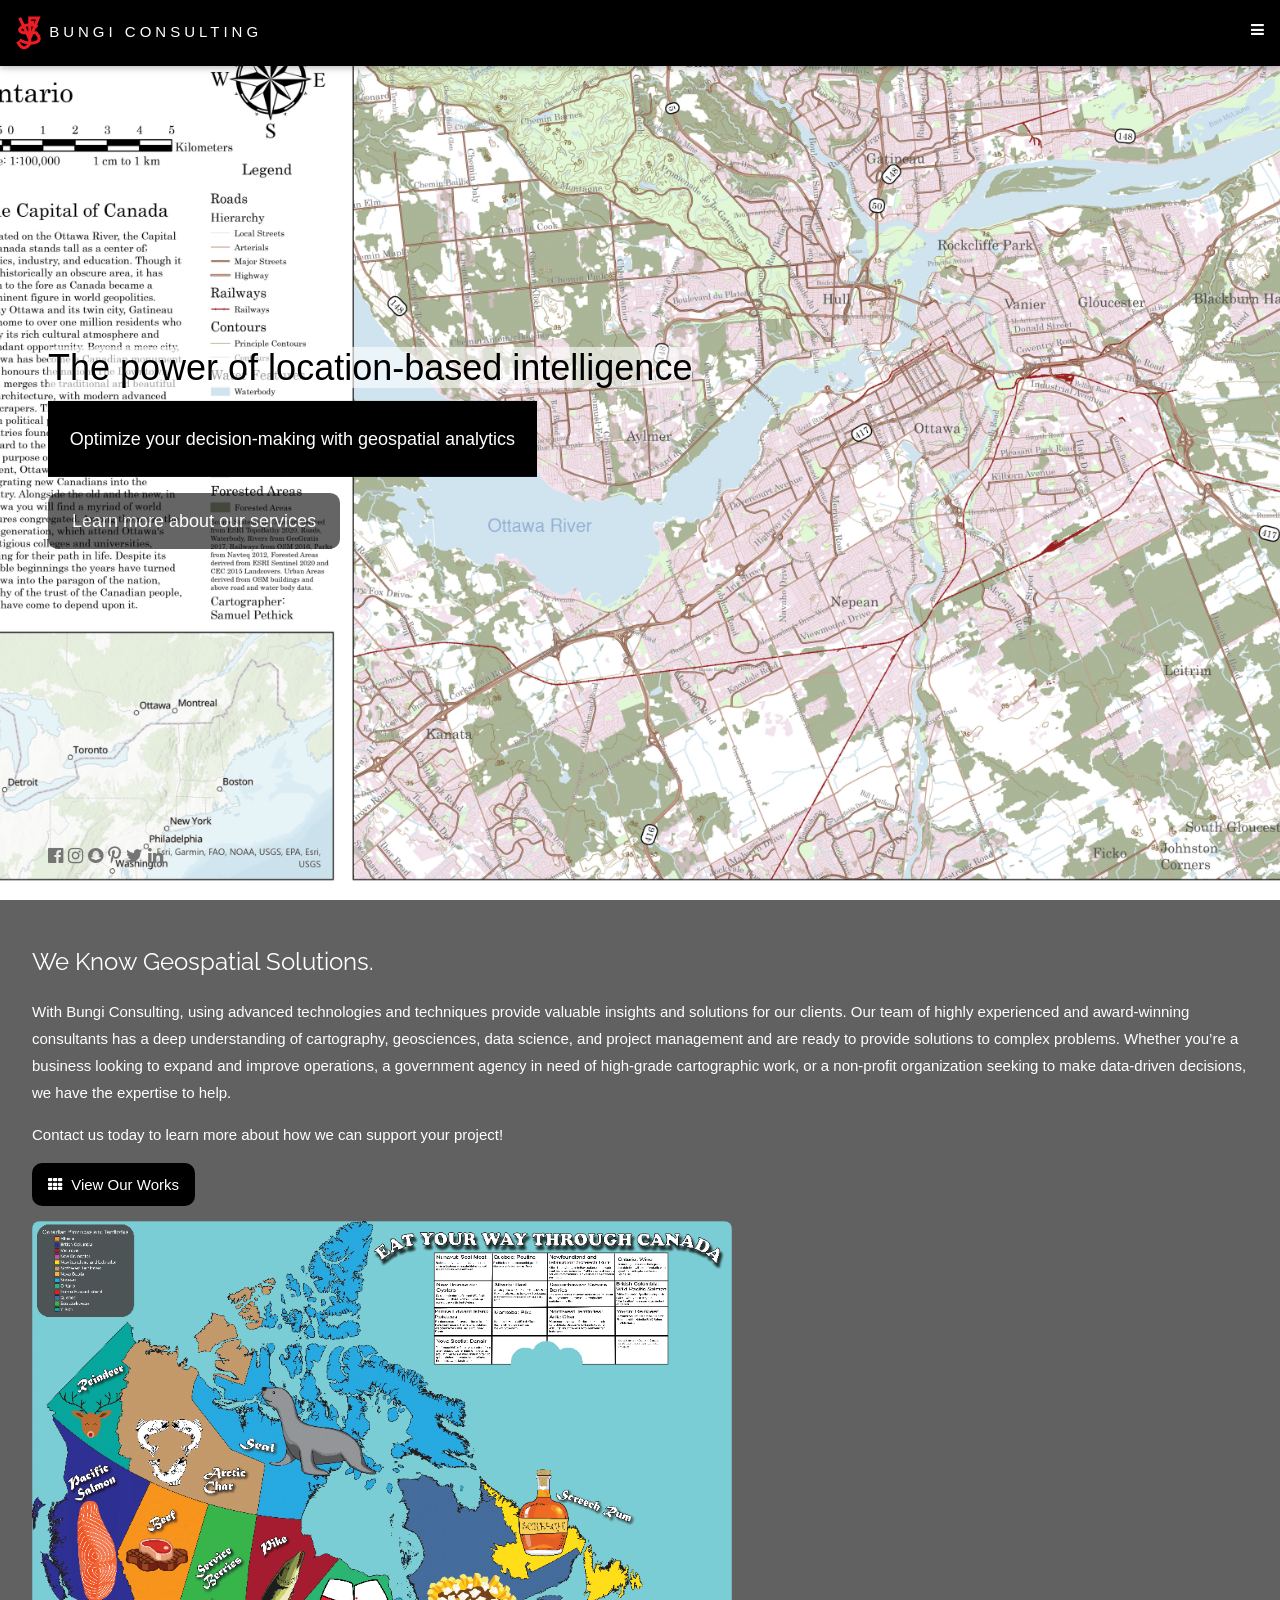
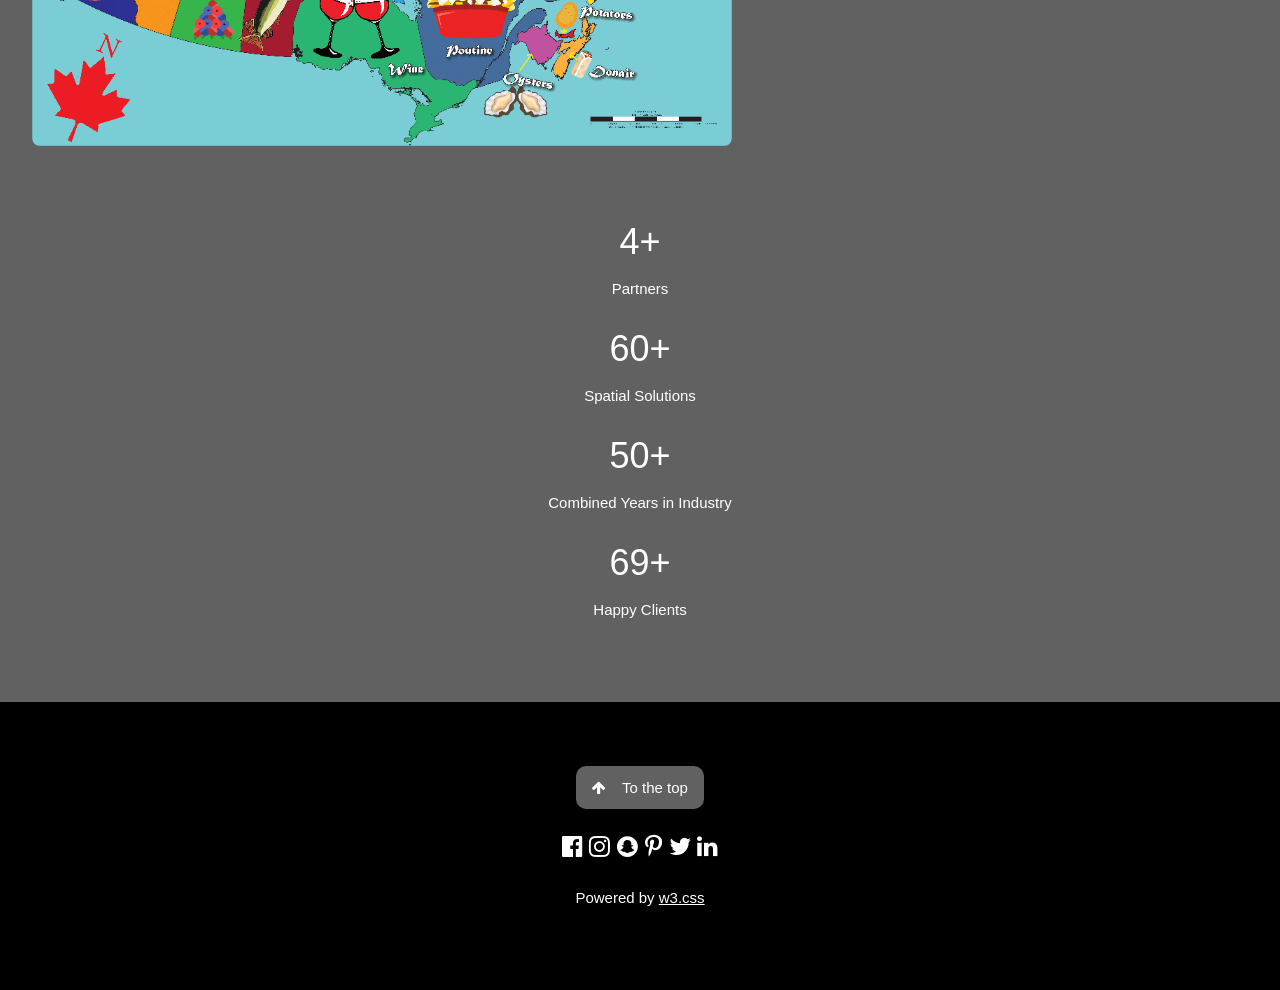
<file: index.html>
<!DOCTYPE html>
<html lang="en">
<head class=".w3-bar .w3-button">
<title>Bungi Consulting</title>
<meta charset="UTF-8">
<meta name="viewport" content="width=device-width, initial-scale=1">
<link rel="stylesheet" href="CSS/w3.css">
<link rel="stylesheet" href="https://fonts.googleapis.com/css?family=Raleway">
<link rel="stylesheet" href="https://cdnjs.cloudflare.com/ajax/libs/font-awesome/4.7.0/css/font-awesome.min.css">
<script  src="JS/Javascript.js"> </script>
</head>
<body class = "backgroundgrey">
<!--Jordan start-->
<!-- Navbar (sit on top) -->
<div class="w3-top">
  <div class="w3-bar w3-white w3-card" id="myNavbar">
    <a href="index.html" class="w3-bar-item w3-button w3-wide"><img src="Images/logoweb.png" alt="logo"> BUNGI CONSULTING</a>
    <!-- Right-sided navbar links -->
    <div class="w3-right w3-hide-small">
      <a href="index.html" class="w3-bar-item w3-button"><i class="fa fa-home"></i> HOME</a>
      <a href="about.html" class="w3-bar-item w3-button"> <i class="fa fa-book"></i>ABOUT</a>
      <a href="team.html" class="w3-bar-item w3-button"><i class="fa fa-users"></i> TEAM</a>
      <a href="services.html" class="w3-bar-item w3-button"><i class="fa fa-check-square-o"></i> SERVICES</a>
      <a href="partners.html" class="w3-bar-item w3-button"><i class="fa fa-handshake-o"></i> PARTNERS</a>
      <a href="Portfolio.html" class="w3-bar-item w3-button"><i class="fa fa-th"></i> PORTFOLIO</a>
      <a href="Testimonials.html" class="w3-bar-item w3-button"><i class="fa fa-comments"></i> TESTIMONIALS</a>
      <a href="ContactUS.html" class="w3-bar-item w3-button"><i class="fa fa-envelope"></i> CONTACT</a>
    </div>
    <!-- Hide right-floated links on small screens and replace them with a menu icon -->

    <a href="javascript:void(0)" class="w3-bar-item w3-button w3-right w3-hide-large w3-hide-medium" onclick="w3_open()">
      <i class="fa fa-bars"></i>
    </a>
  </div>
</div>

<!-- Sidebar on small screens when clicking the menu icon -->
<nav class="w3-sidebar w3-bar-block w3-black w3-card w3-animate-left w3-hide-medium w3-hide-large displaynone" id="mySidebar">
  <a href="javascript:void(0)" onclick="w3_close()" class="w3-bar-item w3-button w3-large w3-padding-16">Close ×</a>
  <a href="index.html" onclick="w3_close()" class="w3-bar-item w3-button">HOME</a>
  <a href="about.html" onclick="w3_close()" class="w3-bar-item w3-button">ABOUT</a>
  <a href="team.html" onclick="w3_close()" class="w3-bar-item w3-button">TEAM</a>
  <a href="services.html" onclick="w3_close()" class="w3-bar-item w3-button">SERVICES</a>
  <a href="partners.html" onclick="w3_close()" class="w3-bar-item w3-button">PARTNERS</a>
  <a href="Portfolio.html" onclick="w3_close()" class="w3-bar-item w3-button">PORTFOLIO</a>
  <a href="Testimonials.html" onclick="w3_close()" class="w3-bar-item w3-button">TESTIMONIALS</a>
  <a href="ContactUS.html" onclick="w3_close()" class="w3-bar-item w3-button">CONTACT</a>
</nav>
<!-- Jordan End -->
<!-- Header with full-height image -->
<header class="bgimg-1 w3-display-container w3-grayscale-min" id="home">
  <div class="w3-display-left w3-text-white padding48" >
    <span class="w3-jumbo w3-hide-small black main-title">The power of location-based intelligence</span>
    <span class="w3-xxlarge w3-hide-large w3-hide-medium black main-title">The power of location-based intelligence</span>
    <span class="w3-large w3-black padding">Optimize your decision-making with geospatial analytics</span>
    <p class="clear"><a href="services.html" class="w3-button w3-white w3-padding-large w3-large w3-margin-top w3-opacity w3-hover-opacity-off">Learn more about our services</a></p>
  </div> 
  <div class="w3-display-bottomleft w3-text-grey w3-large padding28x48">
    <i class="fa fa-facebook-official w3-hover-opacity"></i>
    <i class="fa fa-instagram w3-hover-opacity"></i>
    <i class="fa fa-snapchat w3-hover-opacity"></i>
    <i class="fa fa-pinterest-p w3-hover-opacity"></i>
    <i class="fa fa-twitter w3-hover-opacity"></i>
    <i class="fa fa-linkedin w3-hover-opacity"></i>
  </div>
</header>

<!-- Promo Section - "We know geospatial solutions" -->
<div class="w3-container w3-light-grey paddel">
  <div class="w3-row-padding">
    <div class="w3-col m6">
      <h3>We Know Geospatial Solutions.</h3>
      <p>With Bungi Consulting, using advanced technologies and techniques provide valuable insights and solutions for our clients. Our team of highly experienced and award-winning consultants has a deep understanding of cartography, geosciences, data science, and project management and are ready to provide solutions to complex problems. Whether you’re a business looking to expand and improve operations, a government agency in need of high-grade cartographic work, or a non-profit organization seeking to make data-driven decisions, we have the expertise to help.</p>
      <p>Contact us today to learn more about how we can support your project!</p>
      <p><a href="Portfolio.html" class="w3-button w3-black"><i class="fa fa-th"> </i> View Our Works</a></p>
    </div>
    <div class="w3-col m6">
<!-- Jordan supplied picture-->
      <a href="Images/EatYourWayThorughCanada.png"><img class="w3-image w3-round-large" src="Images/EatYourWayThroughCanada-small.png" alt="EatCanada" width="700" height="394"></a>
    </div>
  </div>
</div>

<!-- Promo Section "Statistics" -->
<div class="w3-container w3-row w3-center w3-dark-grey w3-padding-64">
  <div class="w3-quarter">
    <span class="w3-xxlarge">4+</span>
    <p class = marginfix> Partners </p>
  </div>
  <div class="w3-quarter">
    <span class="w3-xxlarge">60+</span>
    <p class = marginfix> Spatial Solutions </p>
  </div>
  <div class="w3-quarter">
    <span class="w3-xxlarge">50+</span>
  <p class = marginfix> Combined Years in Industry </p>
  </div>
  <div class="w3-quarter">
    <span class="w3-xxlarge">69+</span>
  <p class = marginfix> Happy Clients </p>
  </div>
</div>



<!-- Footer -->
<footer class="w3-center w3-black w3-padding-64">
  <a href="#home" class="w3-button w3-light-grey"><i class="fa fa-arrow-up w3-margin-right"></i>To the top</a>
  <div class="w3-xlarge w3-section">
    <i class="fa fa-facebook-official w3-hover-opacity"></i>
    <i class="fa fa-instagram w3-hover-opacity"></i>
    <i class="fa fa-snapchat w3-hover-opacity"></i>
    <i class="fa fa-pinterest-p w3-hover-opacity"></i>
    <i class="fa fa-twitter w3-hover-opacity"></i>
    <i class="fa fa-linkedin w3-hover-opacity"></i>
  </div>
  <p>Powered by <a href="https://www.w3schools.com/w3css/default.asp" title="W3.CSS" target="_blank" class="w3-hover-text-green">w3.css</a></p>
</footer>
 
<script>
// Modal Image Gallery
function onClick(element) {
  document.getElementById("img01").src = element.src;
  document.getElementById("modal01").style.display = "block";
  var captionText = document.getElementById("caption");
  captionText.innerHTML = element.alt;
}


// Toggle between showing and hiding the sidebar when clicking the menu icon
var mySidebar = document.getElementById("mySidebar");

function w3_open() {
  if (mySidebar.style.display === 'block') {
    mySidebar.style.display = 'none';
  } else {
    mySidebar.style.display = 'block';
  }
}

// Close the sidebar with the close button
function w3_close() {
    mySidebar.style.display = "none";
}
</script>

</body>
</html>
</file>
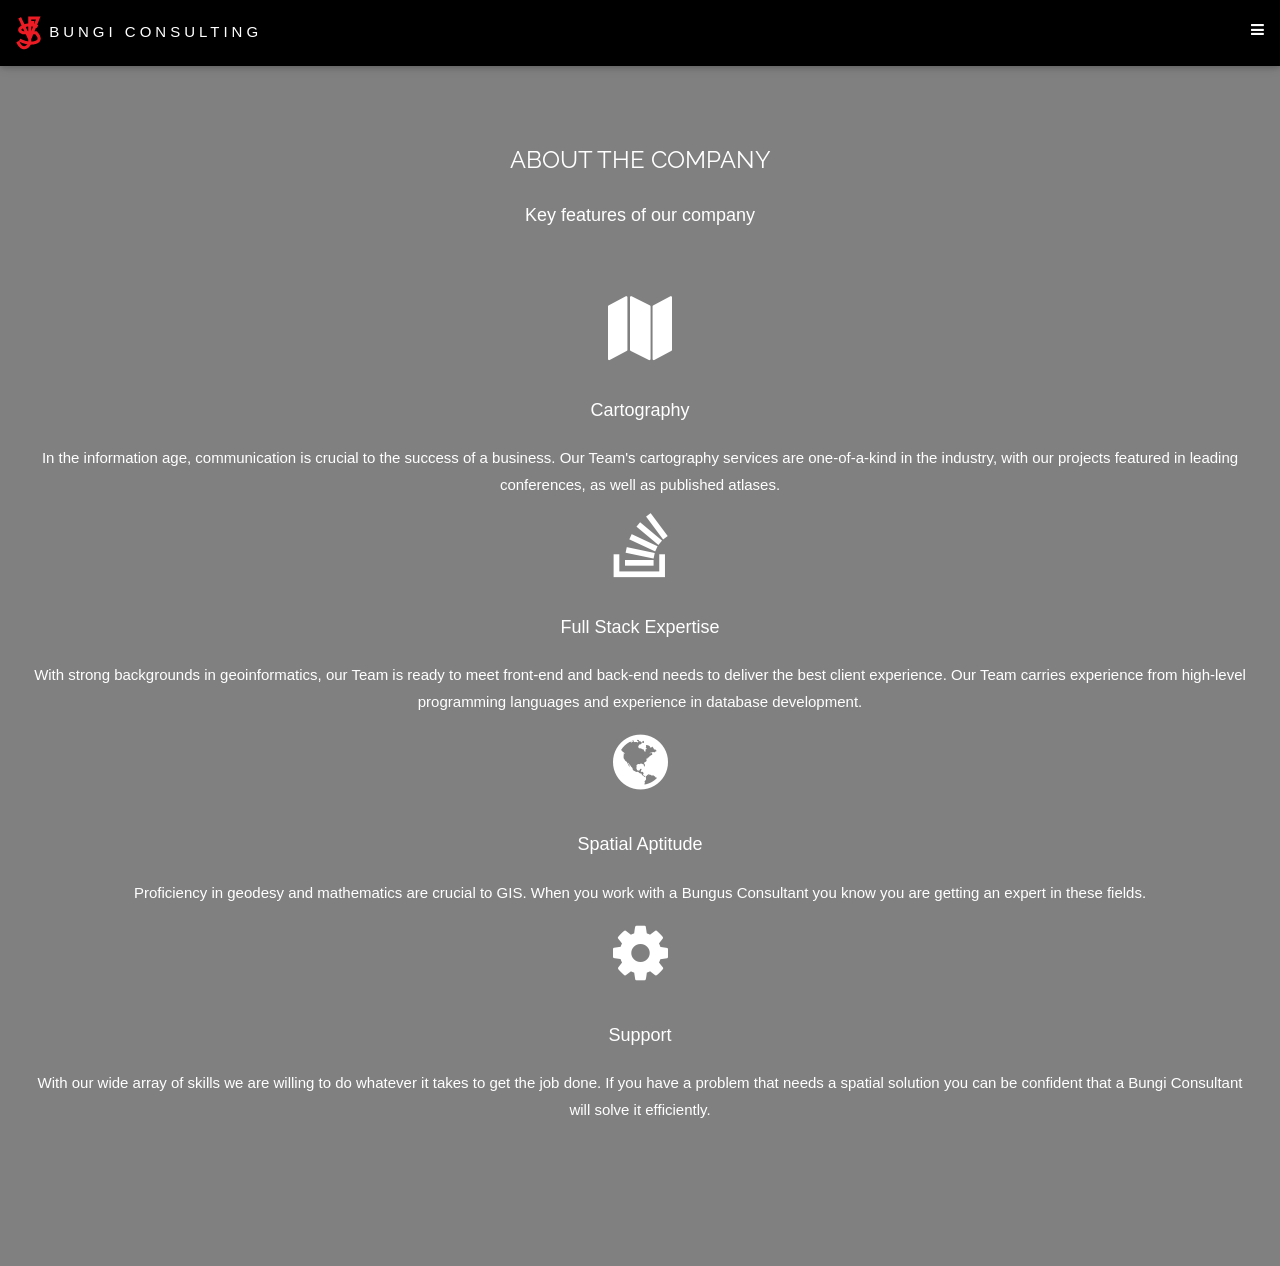
<file: about.html>
<!DOCTYPE html>
<html lang="en">
<head class=".w3-bar .w3-button">
<title>Bungi Consulting</title>
<meta charset="UTF-8">
<meta name="viewport" content="width=device-width, initial-scale=1">
<link rel="stylesheet" href="CSS/w3.css">
<link rel="stylesheet" href="https://fonts.googleapis.com/css?family=Raleway">
<link rel="stylesheet" href="https://cdnjs.cloudflare.com/ajax/libs/font-awesome/4.7.0/css/font-awesome.min.css">
<script  src="JS/Javascript.js"> </script>
</head>
<body class = "backgroundgrey">
<!--Jordan start-->
<!-- Navbar (sit on top) -->
<div class="w3-top">
  <div class="w3-bar w3-white w3-card" id="myNavbar">
    <a href="index.html" class="w3-bar-item w3-button w3-wide"><img src="Images/logoweb.png" alt="logo"> BUNGI CONSULTING</a>
    <!-- Right-sided navbar links -->
    <div class="w3-right w3-hide-small">
      <a href="index.html" class="w3-bar-item w3-button"><i class="fa fa-home"></i> HOME</a>
      <a href="about.html" class="w3-bar-item w3-button"> <i class="fa fa-book"></i>ABOUT</a>
      <a href="team.html" class="w3-bar-item w3-button"><i class="fa fa-users"></i> TEAM</a>
      <a href="services.html" class="w3-bar-item w3-button"><i class="fa fa-check-square-o"></i> SERVICES</a>
      <a href="partners.html" class="w3-bar-item w3-button"><i class="fa fa-handshake-o"></i> PARTNERS</a>
      <a href="Portfolio.html" class="w3-bar-item w3-button"><i class="fa fa-th"></i> PORTFOLIO</a>
      <a href="Testimonials.html" class="w3-bar-item w3-button"><i class="fa fa-comments"></i> TESTIMONIALS</a>
      <a href="ContactUS.html" class="w3-bar-item w3-button"><i class="fa fa-envelope"></i> CONTACT</a>
    </div>
    <!-- Hide right-floated links on small screens and replace them with a menu icon -->

    <a href="javascript:void(0)" class="w3-bar-item w3-button w3-right w3-hide-large w3-hide-medium" onclick="w3_open()">
      <i class="fa fa-bars"></i>
    </a>
  </div>
</div>

<!-- Sidebar on small screens when clicking the menu icon -->
<nav class="w3-sidebar w3-bar-block w3-black w3-card w3-animate-left w3-hide-medium w3-hide-large displaynone" id="mySidebar">
  <a href="javascript:void(0)" onclick="w3_close()" class="w3-bar-item w3-button w3-large w3-padding-16">Close ×</a>
  <a href="index.html" onclick="w3_close()" class="w3-bar-item w3-button">HOME</a>
  <a href="about.html" onclick="w3_close()" class="w3-bar-item w3-button">ABOUT</a>
  <a href="team.html" onclick="w3_close()" class="w3-bar-item w3-button">TEAM</a>
  <a href="services.html" onclick="w3_close()" class="w3-bar-item w3-button">SERVICES</a>
  <a href="partners.html" onclick="w3_close()" class="w3-bar-item w3-button">PARTNERS</a>
  <a href="Portfolio.html" onclick="w3_close()" class="w3-bar-item w3-button">PORTFOLIO</a>
  <a href="Testimonials.html" onclick="w3_close()" class="w3-bar-item w3-button">TESTIMONIALS</a>
  <a href="ContactUS.html" onclick="w3_close()" class="w3-bar-item w3-button">CONTACT</a>
</nav>
<!-- Jordan End -->
<!-- Jordan start on changeing images and fixing responsiveness for this section bassed on that data-->
<!-- About Section -->
<div class="w3-container padding128x16 w3-text-white">
    <h3 class="w3-center">ABOUT THE COMPANY</h3>
    <p class="w3-center w3-large">Key features of our company</p>
    <div class="w3-row-padding w3-center margin64">
      <div class="w3-quarter">
        <i class="fa fa-map w3-margin-bottom w3-jumbo w3-center"></i>
        <p class="w3-large">Cartography</p>
        <p>In the information age, communication is crucial to the success of a business. Our Team's cartography services are one-of-a-kind in the industry, with our projects featured in leading conferences, as well as published atlases.</p>
      </div>
      <div class="w3-quarter">
        <i class="fa fa-stack-overflow w3-margin-bottom w3-jumbo"></i>
        <p class="w3-large">Full Stack Expertise</p>
        <p>With strong backgrounds in geoinformatics, our Team is ready to meet front-end and back-end needs to deliver the best client experience. Our Team carries experience from high-level programming languages and experience in database development.</p>
      </div>
      <div class="w3-quarter">
        <i class="fa fa-globe w3-margin-bottom w3-jumbo"></i>
        <p class="w3-large">Spatial Aptitude</p>
        <p>Proficiency in geodesy and mathematics are crucial to GIS. When you work with a Bungus Consultant you know you are getting an expert in these fields.</p>
      </div>
      <div class="w3-quarter">
        <i class="fa fa-cog w3-margin-bottom w3-jumbo"></i>
        <p class="w3-large">Support</p>
        <p>With our wide array of skills we are willing to do whatever it takes to get the job done. If you have a problem that needs a spatial solution you can be confident that a Bungi Consultant will solve it efficiently.</p>
      </div>
    </div>
  </div>
<!-- Jordan end on changeing images and fixing responsiveness for this section bassed on that data-->
  <script>
    // Modal Image Gallery
    function onClick(element) {
      document.getElementById("img01").src = element.src;
      document.getElementById("modal01").style.display = "block";
      var captionText = document.getElementById("caption");
      captionText.innerHTML = element.alt;
    }
    
    
    // Toggle between showing and hiding the sidebar when clicking the menu icon
    var mySidebar = document.getElementById("mySidebar");
    
    function w3_open() {
      if (mySidebar.style.display === 'block') {
        mySidebar.style.display = 'none';
      } else {
        mySidebar.style.display = 'block';
      }
    }
    
    // Close the sidebar with the close button
    function w3_close() {
        mySidebar.style.display = "none";
    }
    </script>
</file>
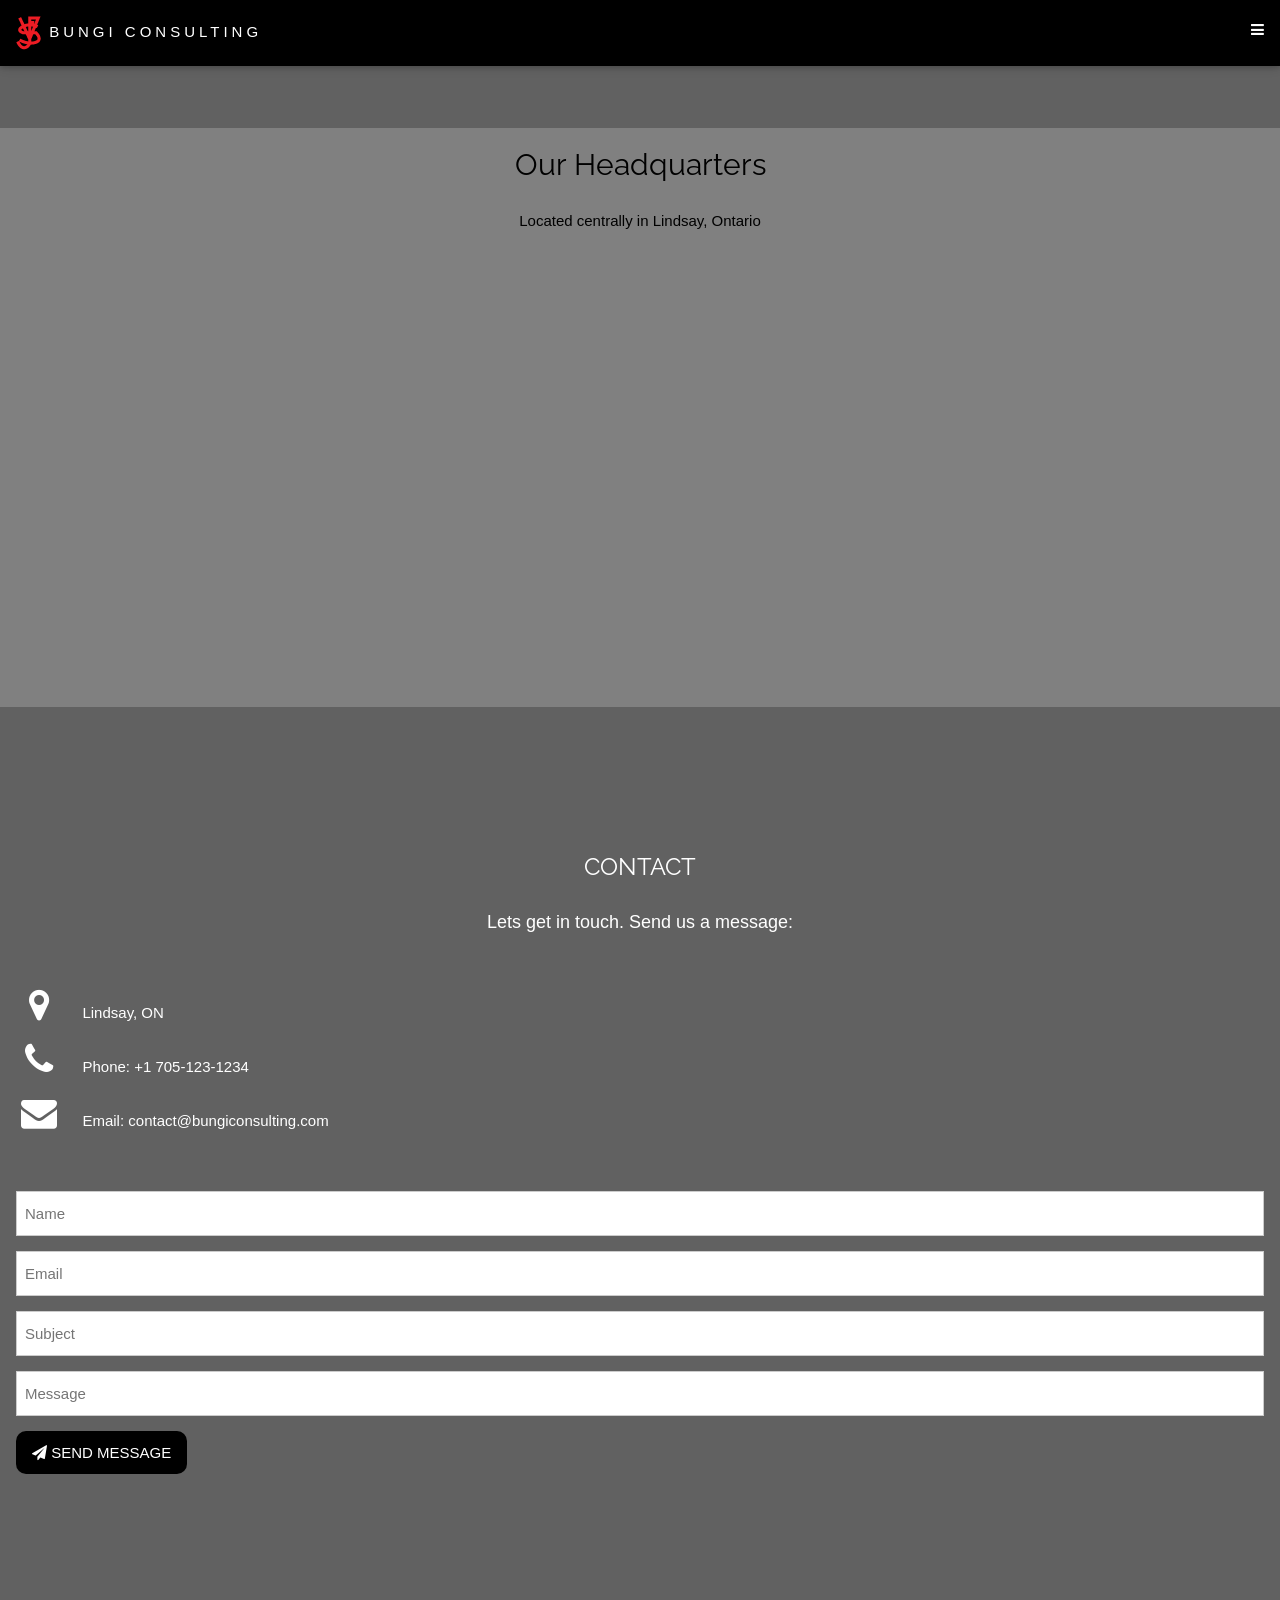
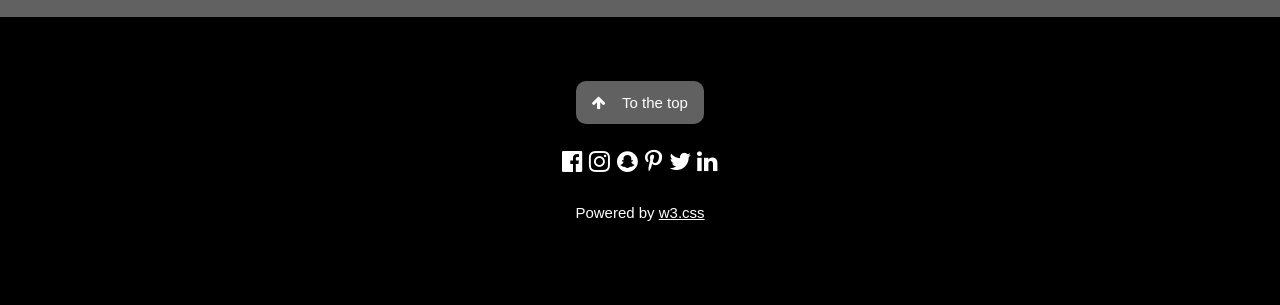
<file: ContactUS.html>
<!DOCTYPE html>
<html lang="en">
<head class=".w3-bar .w3-button">
<title>Bungi Consulting</title>
<meta charset="UTF-8">
<meta name="viewport" content="width=device-width, initial-scale=1">
<link rel="stylesheet" href="CSS/w3.css">
<link rel="stylesheet" href="https://fonts.googleapis.com/css?family=Raleway">
<link rel="stylesheet" href="https://cdnjs.cloudflare.com/ajax/libs/font-awesome/4.7.0/css/font-awesome.min.css">
<script  src="JS/Javascript.js"> </script>
</head>
<body class = "backgroundgrey">
<!--Jordan start-->
<!-- Navbar (sit on top) -->
<div class="w3-top">
  <div class="w3-bar w3-white w3-card" id="myNavbar">
    <a href="index.html" class="w3-bar-item w3-button w3-wide"><img src="Images/logoweb.png" alt="logo"> BUNGI CONSULTING</a>
    <!-- Right-sided navbar links -->
    <div class="w3-right w3-hide-small">
      <a href="index.html" class="w3-bar-item w3-button"><i class="fa fa-home"></i> HOME</a>
      <a href="about.html" class="w3-bar-item w3-button"> <i class="fa fa-book"></i>ABOUT</a>
      <a href="team.html" class="w3-bar-item w3-button"><i class="fa fa-users"></i> TEAM</a>
      <a href="services.html" class="w3-bar-item w3-button"><i class="fa fa-check-square-o"></i> SERVICES</a>
      <a href="partners.html" class="w3-bar-item w3-button"><i class="fa fa-handshake-o"></i> PARTNERS</a>
      <a href="Portfolio.html" class="w3-bar-item w3-button"><i class="fa fa-th"></i> PORTFOLIO</a>
      <a href="Testimonials.html" class="w3-bar-item w3-button"><i class="fa fa-comments"></i> TESTIMONIALS</a>
      <a href="ContactUS.html" class="w3-bar-item w3-button"><i class="fa fa-envelope"></i> CONTACT</a>
    </div>
    <!-- Hide right-floated links on small screens and replace them with a menu icon -->

    <a href="javascript:void(0)" class="w3-bar-item w3-button w3-right w3-hide-large w3-hide-medium" onclick="w3_open()">
      <i class="fa fa-bars"></i>
    </a>
  </div>
</div>

<!-- Sidebar on small screens when clicking the menu icon -->
<nav class="w3-sidebar w3-bar-block w3-black w3-card w3-animate-left w3-hide-medium w3-hide-large displaynone" id="mySidebar">
  <a href="javascript:void(0)" onclick="w3_close()" class="w3-bar-item w3-button w3-large w3-padding-16">Close ×</a>
  <a href="index.html" onclick="w3_close()" class="w3-bar-item w3-button">HOME</a>
  <a href="about.html" onclick="w3_close()" class="w3-bar-item w3-button">ABOUT</a>
  <a href="team.html" onclick="w3_close()" class="w3-bar-item w3-button">TEAM</a>
  <a href="services.html" onclick="w3_close()" class="w3-bar-item w3-button">SERVICES</a>
  <a href="partners.html" onclick="w3_close()" class="w3-bar-item w3-button">PARTNERS</a>
  <a href="Portfolio.html" onclick="w3_close()" class="w3-bar-item w3-button">PORTFOLIO</a>
  <a href="Testimonials.html" onclick="w3_close()" class="w3-bar-item w3-button">TESTIMONIALS</a>
  <a href="ContactUS.html" onclick="w3_close()" class="w3-bar-item w3-button">CONTACT</a>
</nav>
<!-- Jordan End -->
  <!-- Contact Section -->
  <!-- Vince Start -->
  <div class="w3-container w3-light-grey w3-padding-64" id="home"></div>
  <h2 class="w3-center">Our Headquarters</h2>
  <p class="w3-center">Located centrally in Lindsay, Ontario</p>
  <div class="w3-center">
    <iframe class="responsive100p w3-content" width="600" height="450" style="border:0" loading="lazy" allowfullscreen
      referrerpolicy="no-referrer-when-downgrade" src="https://www.google.com/maps/embed/v1/streetview?key=AIzaSyBZ8c4tQj4KOyxN2v_FidyvY2laJahTceY&location=44.3414773,-78.7411983&heading=143.81">
    </iframe>
  </div>
    <div class="w3-container w3-light-grey padding128x16">
      <h3 class="w3-center">CONTACT</h3>
      <p class="w3-center w3-large">Lets get in touch. Send us a message:</p>
      <div class="margin48">
        <p><i class="fa fa-map-marker fa-fw w3-xxlarge w3-margin-right"></i> Lindsay, ON</p>
        <p><i class="fa fa-phone fa-fw w3-xxlarge w3-margin-right"></i> Phone: +1 705-123-1234</p>
        <p><i class="fa fa-envelope fa-fw w3-xxlarge w3-margin-right"> </i> Email: contact@bungiconsulting.com</p>
        <br>
        <form id="mail" action="mailto:contact@bungiconsulting.com" target="_top">
          <p><input class="w3-input w3-border" type="text" placeholder="Name" required name="Name"></p>
          <p><input class="w3-input w3-border" type="text" placeholder="Email" required name="Email"></p>
          <p><input class="w3-input w3-border" type="text" placeholder="Subject" required name="Subject"></p>
          <p><input class="w3-input w3-border" type="text" placeholder="Message" required name="Body"></p>
          <p>
            <button class="w3-button w3-black" type="submit">
              <i class="fa fa-paper-plane"></i> SEND MESSAGE
            </button>
          </p>
        </form>
    <!-- Vince End -->
      </div>
    </div>
<!-- Footer -->
<footer class="w3-center w3-black w3-padding-64">
  <a href="#home" class="w3-button w3-light-grey"><i class="fa fa-arrow-up w3-margin-right"></i>To the top</a>
  <div class="w3-xlarge w3-section">
    <i class="fa fa-facebook-official w3-hover-opacity"></i>
    <i class="fa fa-instagram w3-hover-opacity"></i>
    <i class="fa fa-snapchat w3-hover-opacity"></i>
    <i class="fa fa-pinterest-p w3-hover-opacity"></i>
    <i class="fa fa-twitter w3-hover-opacity"></i>
    <i class="fa fa-linkedin w3-hover-opacity"></i>
  </div>
  <p>Powered by <a href="https://www.w3schools.com/w3css/default.asp" title="W3.CSS" target="_blank" class="w3-hover-text-green">w3.css</a></p>
</footer>

<script>
// Modal Image Gallery
function onClick(element) {
  document.getElementById("img01").src = element.src;
  document.getElementById("modal01").style.display = "block";
  var captionText = document.getElementById("caption");
  captionText.innerHTML = element.alt;
}


// Toggle between showing and hiding the sidebar when clicking the menu icon
var mySidebar = document.getElementById("mySidebar");

function w3_open() {
  if (mySidebar.style.display === 'block') {
    mySidebar.style.display = 'none';
  } else {
    mySidebar.style.display = 'block';
  }
}

// Close the sidebar with the close button
function w3_close() {
    mySidebar.style.display = "none";
}
</script>

</body>
</html>
</file>
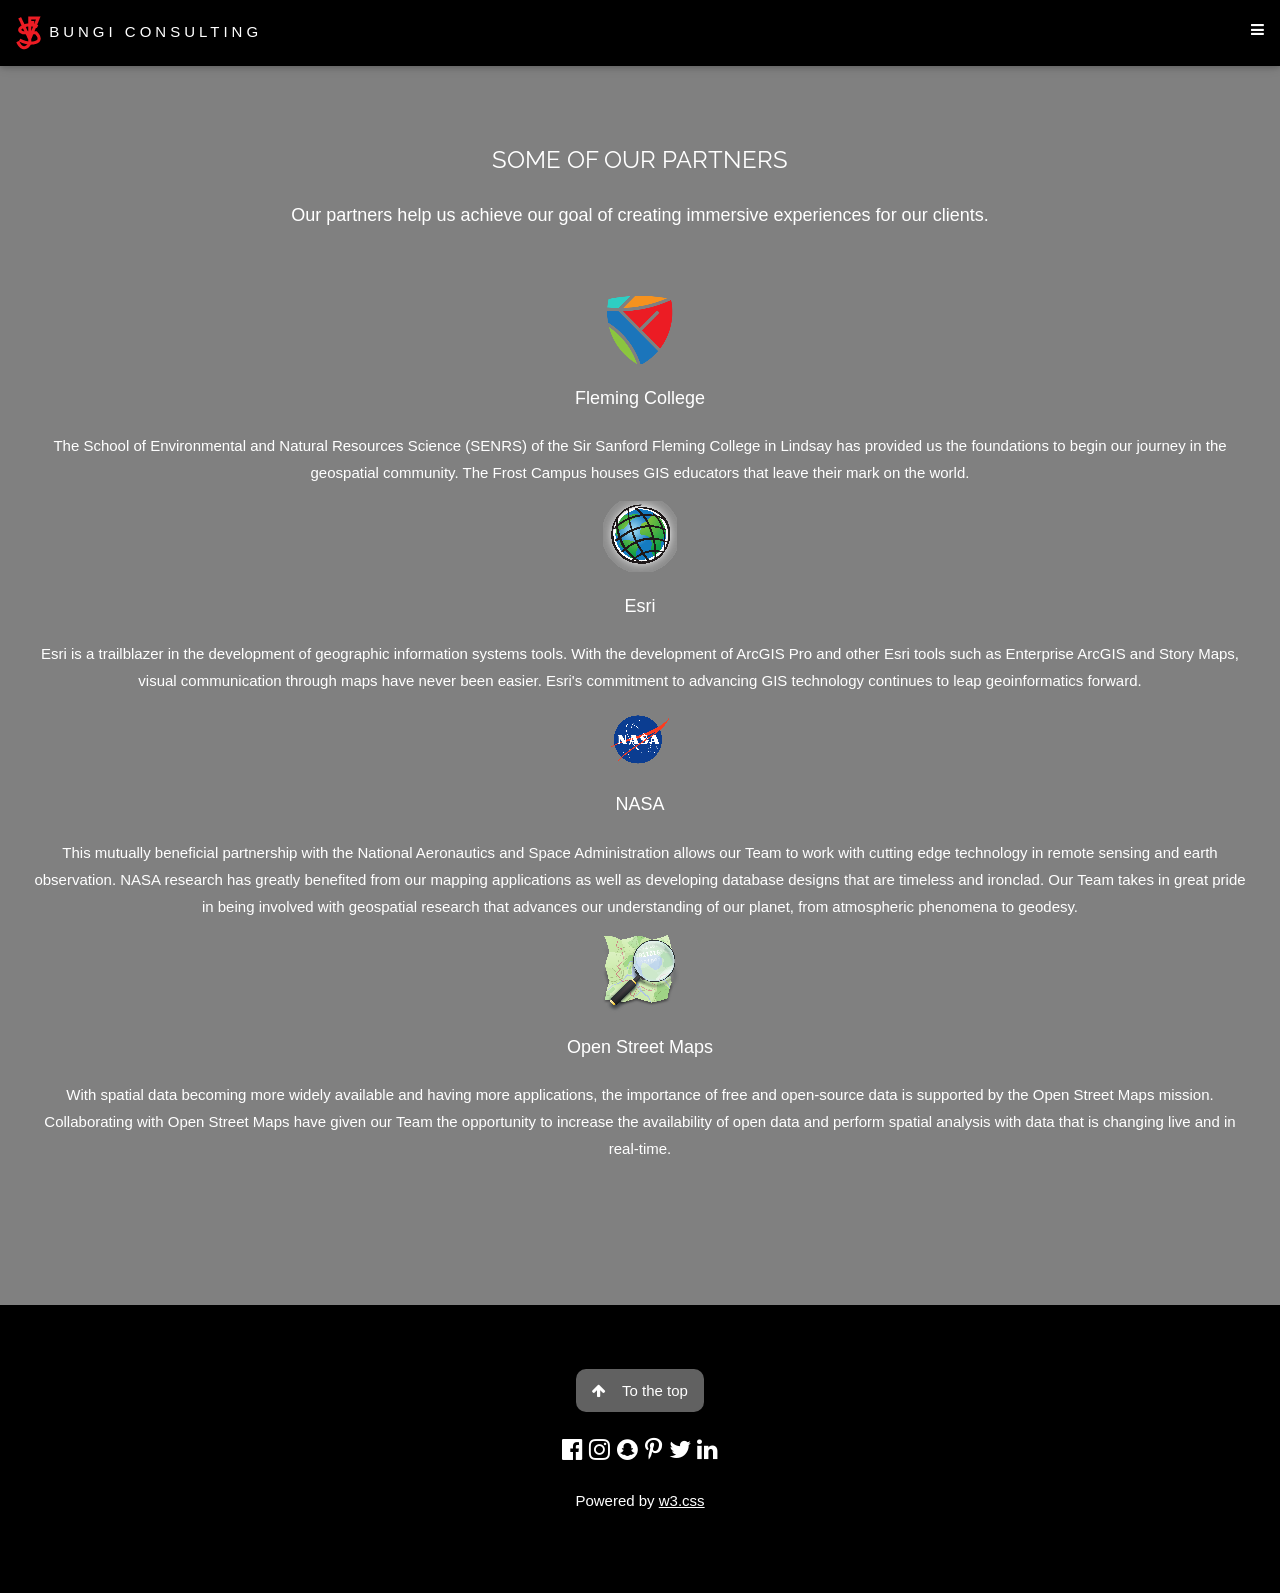
<file: partners.html>
<!DOCTYPE html>
<html lang="en">
<head class=".w3-bar .w3-button">
<title>Bungi Consulting</title>
<meta charset="UTF-8">
<meta name="viewport" content="width=device-width, initial-scale=1">
<link rel="stylesheet" href="CSS/w3.css">
<link rel="stylesheet" href="https://fonts.googleapis.com/css?family=Raleway">
<link rel="stylesheet" href="https://cdnjs.cloudflare.com/ajax/libs/font-awesome/4.7.0/css/font-awesome.min.css">
<script  src="JS/Javascript.js"> </script>
</head>
<body class = "backgroundgrey">
<!--Jordan start-->
<!-- Navbar (sit on top) -->
<div class="w3-top">
  <div class="w3-bar w3-white w3-card" id="myNavbar">
    <a href="index.html" class="w3-bar-item w3-button w3-wide"><img src="Images/logoweb.png" alt="logo"> BUNGI CONSULTING</a>
    <!-- Right-sided navbar links -->
    <div class="w3-right w3-hide-small">
      <a href="index.html" class="w3-bar-item w3-button"><i class="fa fa-home"></i> HOME</a>
      <a href="about.html" class="w3-bar-item w3-button"> <i class="fa fa-book"></i>ABOUT</a>
      <a href="team.html" class="w3-bar-item w3-button"><i class="fa fa-users"></i> TEAM</a>
      <a href="services.html" class="w3-bar-item w3-button"><i class="fa fa-check-square-o"></i> SERVICES</a>
      <a href="partners.html" class="w3-bar-item w3-button"><i class="fa fa-handshake-o"></i> PARTNERS</a>
      <a href="Portfolio.html" class="w3-bar-item w3-button"><i class="fa fa-th"></i> PORTFOLIO</a>
      <a href="Testimonials.html" class="w3-bar-item w3-button"><i class="fa fa-comments"></i> TESTIMONIALS</a>
      <a href="ContactUS.html" class="w3-bar-item w3-button"><i class="fa fa-envelope"></i> CONTACT</a>
    </div>
    <!-- Hide right-floated links on small screens and replace them with a menu icon -->

    <a href="javascript:void(0)" class="w3-bar-item w3-button w3-right w3-hide-large w3-hide-medium" onclick="w3_open()">
      <i class="fa fa-bars"></i>
    </a>
  </div>
</div>

<!-- Sidebar on small screens when clicking the menu icon -->
<nav class="w3-sidebar w3-bar-block w3-black w3-card w3-animate-left w3-hide-medium w3-hide-large displaynone" id="mySidebar">
  <a href="javascript:void(0)" onclick="w3_close()" class="w3-bar-item w3-button w3-large w3-padding-16">Close ×</a>
  <a href="index.html" onclick="w3_close()" class="w3-bar-item w3-button">HOME</a>
  <a href="about.html" onclick="w3_close()" class="w3-bar-item w3-button">ABOUT</a>
  <a href="team.html" onclick="w3_close()" class="w3-bar-item w3-button">TEAM</a>
  <a href="services.html" onclick="w3_close()" class="w3-bar-item w3-button">SERVICES</a>
  <a href="partners.html" onclick="w3_close()" class="w3-bar-item w3-button">PARTNERS</a>
  <a href="Portfolio.html" onclick="w3_close()" class="w3-bar-item w3-button">PORTFOLIO</a>
  <a href="Testimonials.html" onclick="w3_close()" class="w3-bar-item w3-button">TESTIMONIALS</a>
  <a href="ContactUS.html" onclick="w3_close()" class="w3-bar-item w3-button">CONTACT</a>
</nav>
<!-- Jordan End -->
<!-- Jordan start on changeing images and fixing responsiveness for this section bassed on that data-->
<!-- Partners Section -->
<!-- Francis text added -->
<div class="w3-container padding128x16 w3-text-white">
  <h3 class="w3-center">SOME OF OUR PARTNERS</h3>
  <p class="w3-center w3-large">Our partners help us achieve our goal of creating immersive experiences for our clients.</p>
  <div class="w3-row-padding w3-center margin64">
    <div class="w3-quarter">
      <img src="Images/fleminglogo.png" alt="Fleming College Logo">
      <p class="w3-large">Fleming College</p>
      <p>The School of Environmental and Natural Resources Science (SENRS) of the Sir Sanford Fleming College in Lindsay has provided us the foundations to begin our journey in the geospatial community. The Frost Campus houses GIS educators that leave their mark on the world.</p>
    </div>
    <div class="w3-quarter">
      <img src="Images/ESRIlogo.png" alt="Esri Logo">
      <p class="w3-large">Esri</p>
      <p>Esri is a trailblazer in the development of geographic information systems tools. With the development of ArcGIS Pro and other Esri tools such as Enterprise ArcGIS and Story Maps, visual communication through maps have never been easier. Esri's commitment to advancing GIS technology continues to leap geoinformatics forward.</p>
    </div>
    <div class="w3-quarter">
      <img src="Images/nasalogo.png" alt="NASA Logo">
      <p class="w3-large">NASA</p>
      <p>This mutually beneficial partnership with the National Aeronautics and Space Administration allows our Team to work with cutting edge technology in remote sensing and earth observation. NASA research has greatly benefited from our mapping applications as well as developing database designs that are timeless and ironclad. Our Team takes in great pride in being involved with geospatial research that advances our understanding of our planet, from atmospheric phenomena to geodesy.</p>
    </div>
    <div class="w3-quarter">
      <img src="Images/Openstreetmaplogo.png" alt="Open Street Maps Logo">
      <p class="w3-large">Open Street Maps</p>
      <p>With spatial data becoming more widely available and having more applications, the importance of free and open-source data is supported by the Open Street Maps mission. Collaborating with Open Street Maps have given our Team the opportunity to increase the availability of open data and perform spatial analysis with data that is changing live and in real-time. </p>
    </div>
  </div>
</div>
<!-- Jordan end on changeing images and fixing responsiveness for this section bassed on that data-->
<!-- Footer -->
<footer class="w3-center w3-black w3-padding-64">
  <a href="#home" class="w3-button w3-light-grey"><i class="fa fa-arrow-up w3-margin-right"></i>To the top</a>
  <div class="w3-xlarge w3-section">
    <i class="fa fa-facebook-official w3-hover-opacity"></i>
    <i class="fa fa-instagram w3-hover-opacity"></i>
    <i class="fa fa-snapchat w3-hover-opacity"></i>
    <i class="fa fa-pinterest-p w3-hover-opacity"></i>
    <i class="fa fa-twitter w3-hover-opacity"></i>
    <i class="fa fa-linkedin w3-hover-opacity"></i>
  </div>
  <p>Powered by <a href="https://www.w3schools.com/w3css/default.asp" title="W3.CSS" target="_blank" class="w3-hover-text-green">w3.css</a></p>
</footer>
 
<script>
// Modal Image Gallery
function onClick(element) {
  document.getElementById("img01").src = element.src;
  document.getElementById("modal01").style.display = "block";
  var captionText = document.getElementById("caption");
  captionText.innerHTML = element.alt;
}


// Toggle between showing and hiding the sidebar when clicking the menu icon
var mySidebar = document.getElementById("mySidebar");

function w3_open() {
  if (mySidebar.style.display === 'block') {
    mySidebar.style.display = 'none';
  } else {
    mySidebar.style.display = 'block';
  }
}

// Close the sidebar with the close button
function w3_close() {
    mySidebar.style.display = "none";
}
</script>

</body>
</html>
</file>
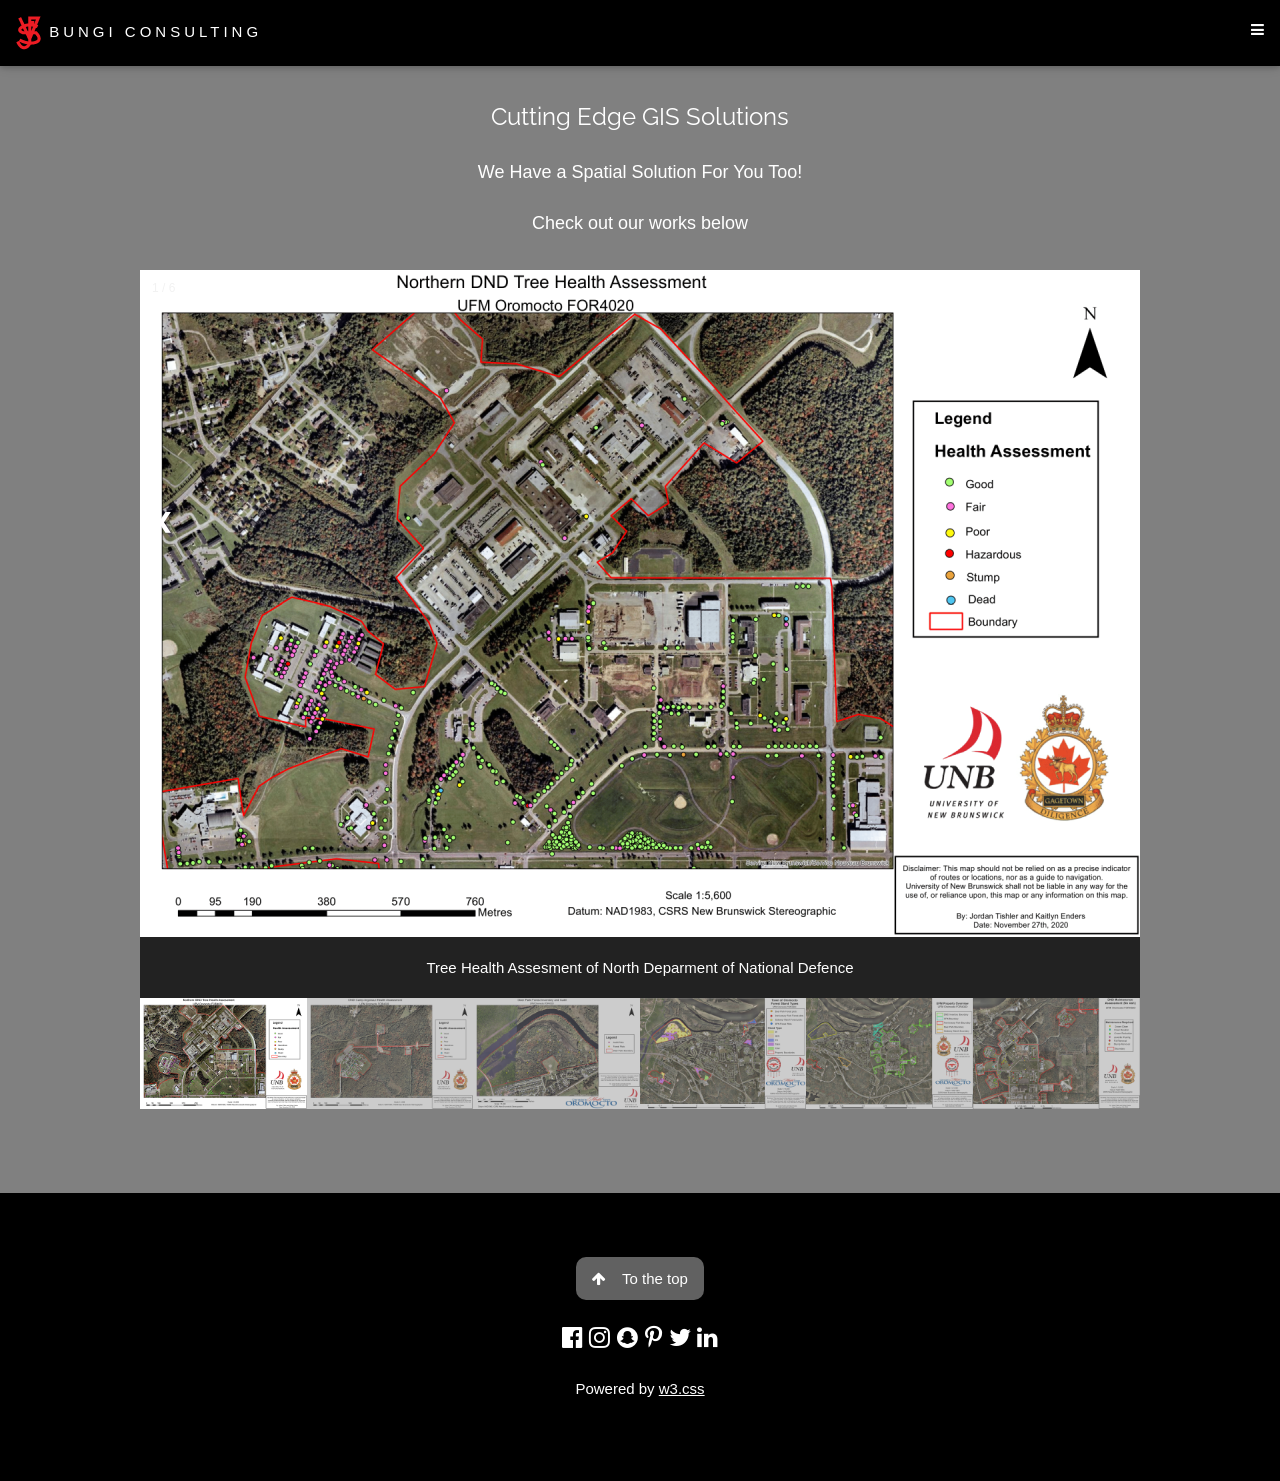
<file: Portfolio.html>
<!DOCTYPE html>
<html lang="en">
<head class=".w3-bar .w3-button">
<title>Bungi Consulting</title>
<meta charset="UTF-8">
<meta name="viewport" content="width=device-width, initial-scale=1">
<link rel="stylesheet" href="CSS/w3.css">
<link rel="stylesheet" href="https://fonts.googleapis.com/css?family=Raleway">
<link rel="stylesheet" href="https://cdnjs.cloudflare.com/ajax/libs/font-awesome/4.7.0/css/font-awesome.min.css">
<script  src="JS/Javascript.js"> </script>
</head>
<body class = "backgroundgrey">
<!--Jordan start-->
<!-- Navbar (sit on top) -->
<div class="w3-top">
  <div class="w3-bar w3-white w3-card" id="myNavbar">
    <a href="index.html" class="w3-bar-item w3-button w3-wide"><img src="Images/logoweb.png" alt="logo"> BUNGI CONSULTING</a>
    <!-- Right-sided navbar links -->
    <div class="w3-right w3-hide-small">
      <a href="index.html" class="w3-bar-item w3-button"><i class="fa fa-home"></i> HOME</a>
      <a href="about.html" class="w3-bar-item w3-button"> <i class="fa fa-book"></i>ABOUT</a>
      <a href="team.html" class="w3-bar-item w3-button"><i class="fa fa-users"></i> TEAM</a>
      <a href="services.html" class="w3-bar-item w3-button"><i class="fa fa-check-square-o"></i> SERVICES</a>
      <a href="partners.html" class="w3-bar-item w3-button"><i class="fa fa-handshake-o"></i> PARTNERS</a>
      <a href="Portfolio.html" class="w3-bar-item w3-button"><i class="fa fa-th"></i> PORTFOLIO</a>
      <a href="Testimonials.html" class="w3-bar-item w3-button"><i class="fa fa-comments"></i> TESTIMONIALS</a>
      <a href="ContactUS.html" class="w3-bar-item w3-button"><i class="fa fa-envelope"></i> CONTACT</a>
    </div>
    <!-- Hide right-floated links on small screens and replace them with a menu icon -->

    <a href="javascript:void(0)" class="w3-bar-item w3-button w3-right w3-hide-large w3-hide-medium" onclick="w3_open()">
      <i class="fa fa-bars"></i>
    </a>
  </div>
</div>

<!-- Sidebar on small screens when clicking the menu icon -->
<nav class="w3-sidebar w3-bar-block w3-black w3-card w3-animate-left w3-hide-medium w3-hide-large displaynone" id="mySidebar">
  <a href="javascript:void(0)" onclick="w3_close()" class="w3-bar-item w3-button w3-large w3-padding-16">Close ×</a>
  <a href="index.html" onclick="w3_close()" class="w3-bar-item w3-button">HOME</a>
  <a href="about.html" onclick="w3_close()" class="w3-bar-item w3-button">ABOUT</a>
  <a href="team.html" onclick="w3_close()" class="w3-bar-item w3-button">TEAM</a>
  <a href="services.html" onclick="w3_close()" class="w3-bar-item w3-button">SERVICES</a>
  <a href="partners.html" onclick="w3_close()" class="w3-bar-item w3-button">PARTNERS</a>
  <a href="Portfolio.html" onclick="w3_close()" class="w3-bar-item w3-button">PORTFOLIO</a>
  <a href="Testimonials.html" onclick="w3_close()" class="w3-bar-item w3-button">TESTIMONIALS</a>
  <a href="ContactUS.html" onclick="w3_close()" class="w3-bar-item w3-button">CONTACT</a>
</nav>
<!-- Jordan End -->
<!-- jordan start on resposiveness fixes based on the images presented-->
  <!-- Work Section -->
  <!-- Sam Start slideshow src:https://www.w3schools.com/howto/howto_js_slideshow_gallery.asp-->
<div class="w3-container fix w3-text-white" id="home">
    <h3 class="w3-center">Cutting Edge GIS Solutions</h3>
    <p class="w3-center w3-large">We Have a Spatial Solution For You Too!</p>
    <p class="w3-center w3-large">Check out our works below</p>
</div> 
    <!-- Container for the image gallery -->
<div class="container max padd">

    <!-- Full-width images with number text -->
    <div class="mySlides">
      <div class="numbertext">1 / 6</div>
      <a href= "Images/healthotherbig.png"><img src="Images/healthotherm.png" alt="Health" class = "width100"></a>
    </div>
  
    <div class="mySlides">
      <div class="numbertext">2 / 6</div>
      <a href= "Images/CampArgonautbig.png"><img src="Images/CampArgonautm.png" alt="Camp Argonaut" class = "width100"></a>
    </div>
  
    <div class="mySlides width">
      <div class="numbertext">3 / 6</div>
      <a href= "Images/DeerPark.png"><img src="Images/DeerParkm.png" alt="Deer Park" class = "width100"></a>
    </div>
  
    <div class="mySlides">
      <div class="numbertext">4 / 6</div>
      <a href= "Images/delineationbig.png"><img src="Images/delineationm.png" alt="Delineate" class = "width100"></a>
    </div>
  
    <div class="mySlides">
      <div class="numbertext">5 / 6</div>
      <a href= "Images/Propertybig.png"><img src="Images/Propertym.png" alt="Big Property" class = "width100"></a>
    </div>
  
    <div class="mySlides">
      <div class="numbertext">6 / 6</div>
      <a href= "Images/Healthbig.png"><img src="Images/Healthm.png" alt="Health Big" class = "width100"></a>
    </div>
  
    <!-- Next and previous buttons -->
    <a class="prev" onclick="plusSlides(-1)">&#10094;</a>
    <a class="next" onclick="plusSlides(1)">&#10095;</a>
  
    <!-- Image text -->
    <div class="caption-container">
      <p id="caption"></p>
    </div>
  
    <!-- Thumbnail images -->
    <div class="row">
      <div class="column">
        <img class="demo cursor width100" src="Images/healthother.png" onclick="currentSlide(1)" alt="Tree Health Assesment of North Deparment of National Defence">
      </div>
      <div class="column">
        <img class="demo cursor width100" src="Images/CampArgonaut.png" onclick="currentSlide(2)" alt="Tree Health Assesment of the Camp Argonaut">
      </div>
      <div class="column">
        <img class="demo cursor width100" src="Images/DeerPark.png" onclick="currentSlide(3)" alt="Deer Park Tree Health Assesment">
      </div>
      <div class="column">
        <img class="demo cursor width100" src="Images/deliniation.png" onclick="currentSlide(4)" alt="Stand Delineation Across Oromocto">
      </div>
      <div class="column">
        <img class="demo cursor width100" src="Images/property.png" onclick="currentSlide(5)" alt="Property Outlines of Oromocto">
      </div>
      <div class="column">
        <img class="demo cursor width100" src="Images/Health.png" onclick="currentSlide(6)" alt="Tree Health Assesment of the Deparment of National Defense">
      </div>
    </div>
  </div>
  
  <!-- Sam End slideshow src:https://www.w3schools.com/howto/howto_js_slideshow_gallery.asp-->
<!-- jordan end on resposiveness fixes based on the images presented-->
  <!-- Footer -->
<footer class="w3-center w3-black w3-padding-64">
    <a href="#home" class="w3-button w3-light-grey"><i class="fa fa-arrow-up w3-margin-right"></i>To the top</a>
    <div class="w3-xlarge w3-section">
      <i class="fa fa-facebook-official w3-hover-opacity"></i>
      <i class="fa fa-instagram w3-hover-opacity"></i>
      <i class="fa fa-snapchat w3-hover-opacity"></i>
      <i class="fa fa-pinterest-p w3-hover-opacity"></i>
      <i class="fa fa-twitter w3-hover-opacity"></i>
      <i class="fa fa-linkedin w3-hover-opacity"></i>
    </div>
    <p>Powered by <a href="https://www.w3schools.com/w3css/default.asp" title="W3.CSS" target="_blank" class="w3-hover-text-green">w3.css</a></p>
  </footer>

  <script>
    // Modal Image Gallery
    function onClick(element) {
      document.getElementById("img01").src = element.src;
      document.getElementById("modal01").style.display = "block";
      var captionText = document.getElementById("caption");
      captionText.innerHTML = element.alt;
    }
    
    
    // Toggle between showing and hiding the sidebar when clicking the menu icon
    var mySidebar = document.getElementById("mySidebar");
    
    function w3_open() {
      if (mySidebar.style.display === 'block') {
        mySidebar.style.display = 'none';
      } else {
        mySidebar.style.display = 'block';
      }
    }
    
// Close the sidebar with the close button
function w3_close() {
    mySidebar.style.display = "none";
}

window.onload = showSlides(1)
// Modal Image Gallery
function onClick(element) {
document.getElementById("img01").src = element.src;
document.getElementById("modal01").style.display = "block";
var captionText = document.getElementById("caption");
captionText.innerHTML = element.alt;
}


// Toggle between showing and hiding the sidebar when clicking the menu icon
var mySidebar = document.getElementById("mySidebar");

function w3_open() {
if (mySidebar.style.display === 'block') {
  mySidebar.style.display = 'none';
} else {
  mySidebar.style.display = 'block';
}
}

// Close the sidebar with the close button
function w3_close() {
  mySidebar.style.display = "none";
}
    </script>
</body>
</html>
</file>
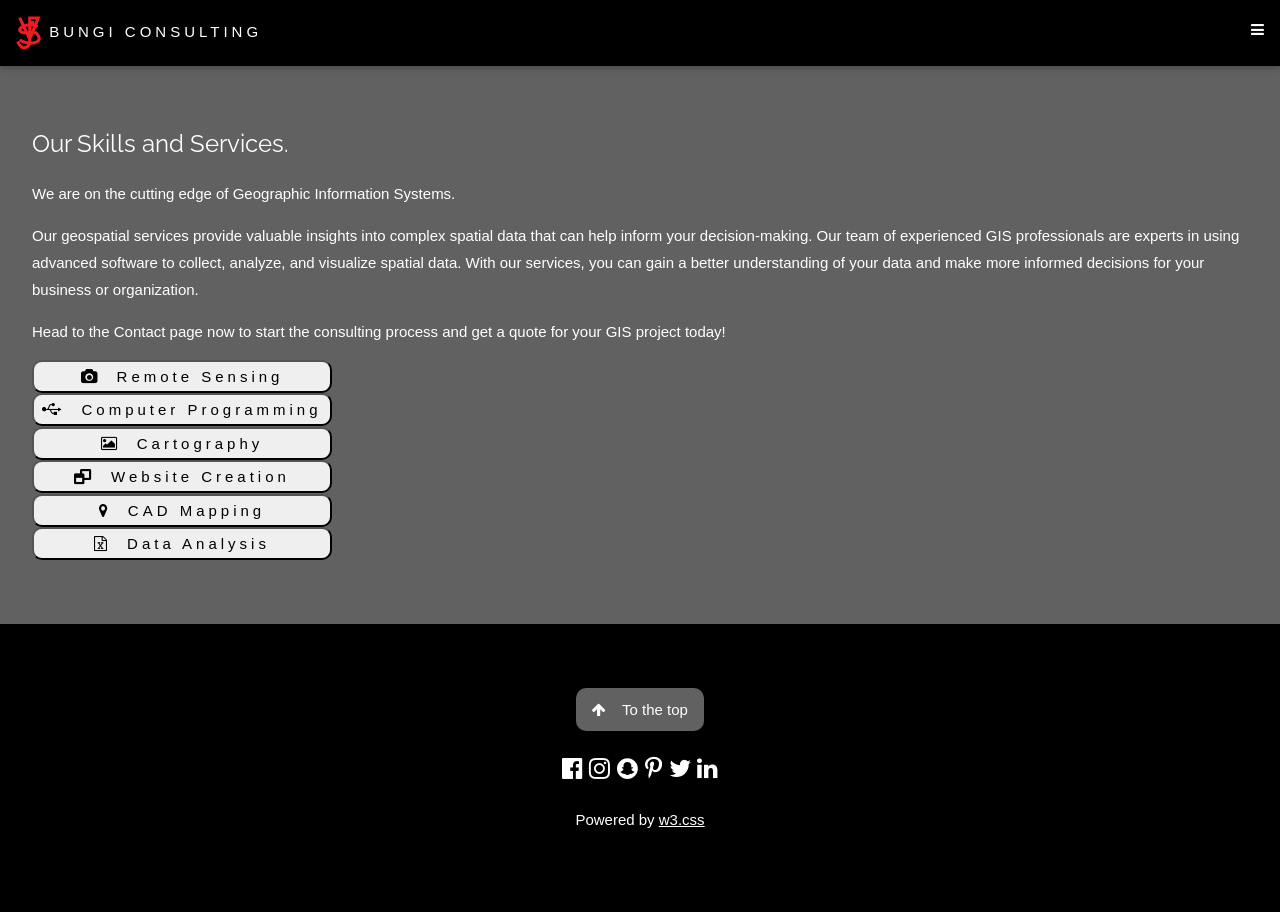
<file: services.html>
<!DOCTYPE html>
<html lang="en">
<head class=".w3-bar .w3-button">
<title>Bungi Consulting</title>
<meta charset="UTF-8">
<meta name="viewport" content="width=device-width, initial-scale=1">
<link rel="stylesheet" href="CSS/w3.css">
<link rel="stylesheet" href="https://fonts.googleapis.com/css?family=Raleway">
<link rel="stylesheet" href="https://cdnjs.cloudflare.com/ajax/libs/font-awesome/4.7.0/css/font-awesome.min.css">
<script  src="JS/Javascript.js"> </script>
</head>
<body class = "backgroundgrey">
<!--Jordan start-->
<!-- Navbar (sit on top) -->
<div class="w3-top">
  <div class="w3-bar w3-white w3-card" id="myNavbar">
    <a href="index.html" class="w3-bar-item w3-button w3-wide"><img src="Images/logoweb.png" alt="logo"> BUNGI CONSULTING</a>
    <!-- Right-sided navbar links -->
    <div class="w3-right w3-hide-small">
      <a href="index.html" class="w3-bar-item w3-button"><i class="fa fa-home"></i> HOME</a>
      <a href="about.html" class="w3-bar-item w3-button"> <i class="fa fa-book"></i>ABOUT</a>
      <a href="team.html" class="w3-bar-item w3-button"><i class="fa fa-users"></i> TEAM</a>
      <a href="services.html" class="w3-bar-item w3-button"><i class="fa fa-check-square-o"></i> SERVICES</a>
      <a href="partners.html" class="w3-bar-item w3-button"><i class="fa fa-handshake-o"></i> PARTNERS</a>
      <a href="Portfolio.html" class="w3-bar-item w3-button"><i class="fa fa-th"></i> PORTFOLIO</a>
      <a href="Testimonials.html" class="w3-bar-item w3-button"><i class="fa fa-comments"></i> TESTIMONIALS</a>
      <a href="ContactUS.html" class="w3-bar-item w3-button"><i class="fa fa-envelope"></i> CONTACT</a>
    </div>
    <!-- Hide right-floated links on small screens and replace them with a menu icon -->

    <a href="javascript:void(0)" class="w3-bar-item w3-button w3-right w3-hide-large w3-hide-medium" onclick="w3_open()">
      <i class="fa fa-bars"></i>
    </a>
  </div>
</div>

<!-- Sidebar on small screens when clicking the menu icon -->
<nav class="w3-sidebar w3-bar-block w3-black w3-card w3-animate-left w3-hide-medium w3-hide-large displaynone" id="mySidebar">
  <a href="javascript:void(0)" onclick="w3_close()" class="w3-bar-item w3-button w3-large w3-padding-16">Close ×</a>
  <a href="index.html" onclick="w3_close()" class="w3-bar-item w3-button">HOME</a>
  <a href="about.html" onclick="w3_close()" class="w3-bar-item w3-button">ABOUT</a>
  <a href="team.html" onclick="w3_close()" class="w3-bar-item w3-button">TEAM</a>
  <a href="services.html" onclick="w3_close()" class="w3-bar-item w3-button">SERVICES</a>
  <a href="partners.html" onclick="w3_close()" class="w3-bar-item w3-button">PARTNERS</a>
  <a href="Portfolio.html" onclick="w3_close()" class="w3-bar-item w3-button">PORTFOLIO</a>
  <a href="Testimonials.html" onclick="w3_close()" class="w3-bar-item w3-button">TESTIMONIALS</a>
  <a href="ContactUS.html" onclick="w3_close()" class="w3-bar-item w3-button">CONTACT</a>
</nav>
<!-- Jordan End -->
<!-- Skills Section / text added by Francis -->
<div class="w3-container w3-light-grey w3-padding-64" id="home">
    <div class="w3-row-padding margin48">
      <div class="w3-col m6">
        <h3>Our Skills and Services.</h3>
        <p>We are on the cutting edge of Geographic Information Systems.</p>
        <p>Our geospatial services provide valuable insights into complex spatial data that can help inform your decision-making. Our team of experienced GIS professionals are experts in using advanced software to collect, analyze, and visualize spatial data. With our services, you can gain a better understanding of your data and make more informed decisions for your business or organization.</p>
        <p>Head to the Contact page now to start the consulting process and get a quote for your GIS project today!</p>
      </div>
      <!-- Vince start-->
      <div class="w3-col m6">
        <button id="remotesensing" class="w3-wide services-button" onclick="openModel(this.id)"><i class="fa fa-camera w3-margin-right"></i>Remote Sensing</button>
        <div class="w3-grey">
          <div class="w3-container w3-dark-grey w3-center"></div>
        </div>
        <button id="computerprogramming" class="w3-wide services-button" onclick="openModel(this.id)"><i class="fa fa-usb w3-margin-right"></i>Computer Programming</button>
        <div class="w3-grey">
          <div class="w3-container w3-dark-grey w3-center"></div>
        </div>
        <button id="cartography" class="w3-wide services-button" onclick="openModel(this.id)"><i class="fa fa-photo w3-margin-right"></i>Cartography</button>
        <div class="w3-grey">
          <div class="w3-container w3-dark-grey w3-center"></div>
          <div class="w3-container w3-dark-grey w3-center"></div>
        </div>
        <button id="websitecreation" class="w3-wide services-button" onclick="openModel(this.id)"><i class="fa fa-window-restore w3-margin-right"></i>Website Creation</button>
        <div class="w3-grey">
          <div class="w3-container w3-dark-grey w3-center"></div>
        </div>
        <button id="cadmapping" class="w3-wide services-button" onclick="openModel(this.id)"><i class="fa fa-map-marker w3-margin-right"></i>CAD Mapping</button>
        <div class="w3-grey">
          <div class="w3-container w3-dark-grey w3-center"></div>          
        </div>
        <button id="dataanalysis" class="w3-wide services-button" onclick="openModel(this.id)"><i class="fa fa-file-excel-o w3-margin-right"></i>Data Analysis</button>
        <div class="w3-grey">
          <div class="w3-container w3-dark-grey w3-center"></div>        
        </div>
         <!-- The Modal -->
         <div id="myModal" class="w3-modal">
          <!-- Modal content -->
          <div class=".w3-modal-content modal-content">
            <span class="close">&times;</span>
            <p id="modal-text">asdf</p>
          </div>
        </div>
        <!-- Vince end-->
      </div>
    </div>
  </div>
  
  <!-- Footer -->
  <footer class="w3-center w3-black w3-padding-64">
    <a href="#home" class="w3-button w3-light-grey"><i class="fa fa-arrow-up w3-margin-right"></i>To the top</a>
    <div class="w3-xlarge w3-section">
      <i class="fa fa-facebook-official w3-hover-opacity"></i>
      <i class="fa fa-instagram w3-hover-opacity"></i>
      <i class="fa fa-snapchat w3-hover-opacity"></i>
      <i class="fa fa-pinterest-p w3-hover-opacity"></i>
      <i class="fa fa-twitter w3-hover-opacity"></i>
      <i class="fa fa-linkedin w3-hover-opacity"></i>
    </div>
    <p>Powered by <a href="https://www.w3schools.com/w3css/default.asp" title="W3.CSS" target="_blank" class="w3-hover-text-green">w3.css</a></p>
  </footer>
   
  <script>
  // Modal Image Gallery
  function onClick(element) {
    document.getElementById("img01").src = element.src;
    document.getElementById("modal01").style.display = "block";
    var captionText = document.getElementById("caption");
    captionText.innerHTML = element.alt;
  }
  
  
  // Toggle between showing and hiding the sidebar when clicking the menu icon
  var mySidebar = document.getElementById("mySidebar");
  
  function w3_open() {
    if (mySidebar.style.display === 'block') {
      mySidebar.style.display = 'none';
    } else {
      mySidebar.style.display = 'block';
    }
  }
  
  // Close the sidebar with the close button
  function w3_close() {
      mySidebar.style.display = "none";
  }
/*Vince code start src: https://www.w3schools.com/howto/howto_css_modals.asp*/
/*Text Content by Francis*/
      // Get the modal
    var modal = document.getElementById("myModal");

    // Get the <span> element that closes the modal
    var span = document.getElementsByClassName("close")[0];

    // When the user clicks the button, open the modal 
    function openModel(id) {
      console.log(id)
      if(id == "remotesensing") {
        document.getElementById("modal-text").innerHTML = "The increasing availability of satellite imagery across the world from government aeronautical agencies have allowed for higher capacities for data analysis. With more and more sensors being sent up to space to collect spatial data, we have experience extracting, analyzing, and visualizing satellite and aerial imagery. From land use analysis to digital elevation modelling (DEM), we can help you unlock the potential of remote sensing and apply it to your business process or organizational needs. Our Team has strong backgrounds in the natural sciences and you can expect high-caliber work in environmental monitoring as well as forestry, agriculture, and urban planning."
      }
      else if(id == "computerprogramming") {
        document.getElementById("modal-text").innerHTML = "With our Team’s full stack experience, we offer extensive front-end and back-end development. Having trained in high-level programming languages and experience in web development and design, we aim to exceed expectations with our projects. Additionally, we offer a vast range of custom GIS and remote sensing solutions, increasing workflow efficiency, reducing redundancy, and increasing integrity in data collection processes."
      }
      else if(id == "cartography") {
        document.getElementById("modal-text").innerHTML = "Our Team’s award-winning cartographic products have been presented in international conferences, published in high-impact journals and in the world-leading atlases. Our products have gained popularity in school environments, where the next generation of leaders have gained an understanding of our world through our maps. Apart from physical maps, we have created interactive web maps that feed real-time information for effective visualization. Our Team’s evolved understanding of geovisualization allows for a well-made map that ensures effective map communication."
      }
      else if(id == "websitecreation") {
        document.getElementById("modal-text").innerHTML = "Our Team’s full stack experience have allowed us to create awe-inspiring and efficient websites that produce predictable outcomes. We guarantee an increased web presence as well as web traffic for your business or organizational needs, as well as keep all data assets protected from potential threat. Our web development allows for a more robust website and decreased costs for web hosting as well as other associated costs with web services."
      }
      else if(id == "cadmapping") {
        document.getElementById("modal-text").innerHTML = "We utilize cutting-edge technologies to produce high-quality maps. With the greater availability of parcel data within municipalities, the need to have digitized surveyor’s notes and survey maps is growing. We are there to meet that need in the public sector, but we also carry expertise in using computer-aided design (CAD) in engineering projects. From simple site plans to complex topographic maps, we can help you create the perfect representation of your data."
      }
      else if(id == "dataanalysis") {
        document.getElementById("modal-text").innerHTML = "With big data analytics in growing need, our Team is specially trained to perform complex statistical processes to gain greater business insights with available data. Utilizing customer data platforms to investigate relationships and produce higher client satisfaction. We also have expertise in conducting data analysis in the natural sciences – with the advent of climate change and an ever-changing world, being able to utilize data to make well-informed decisions is important. Our Team can help you make statistically-driven decisions for your business or organization."
      }
      modal.style.display = "block";
    }

    // When the user clicks on <span> (x), close the modal
    span.onclick = function() {
      modal.style.display = "none";
    }

    // When the user clicks anywhere outside of the modal, close it
    window.onclick = function(event) {
      if (event.target == modal) {
        modal.style.display = "none";
      }
    }
/*Vince code end */
  </script>
</body>
</html>
</file>
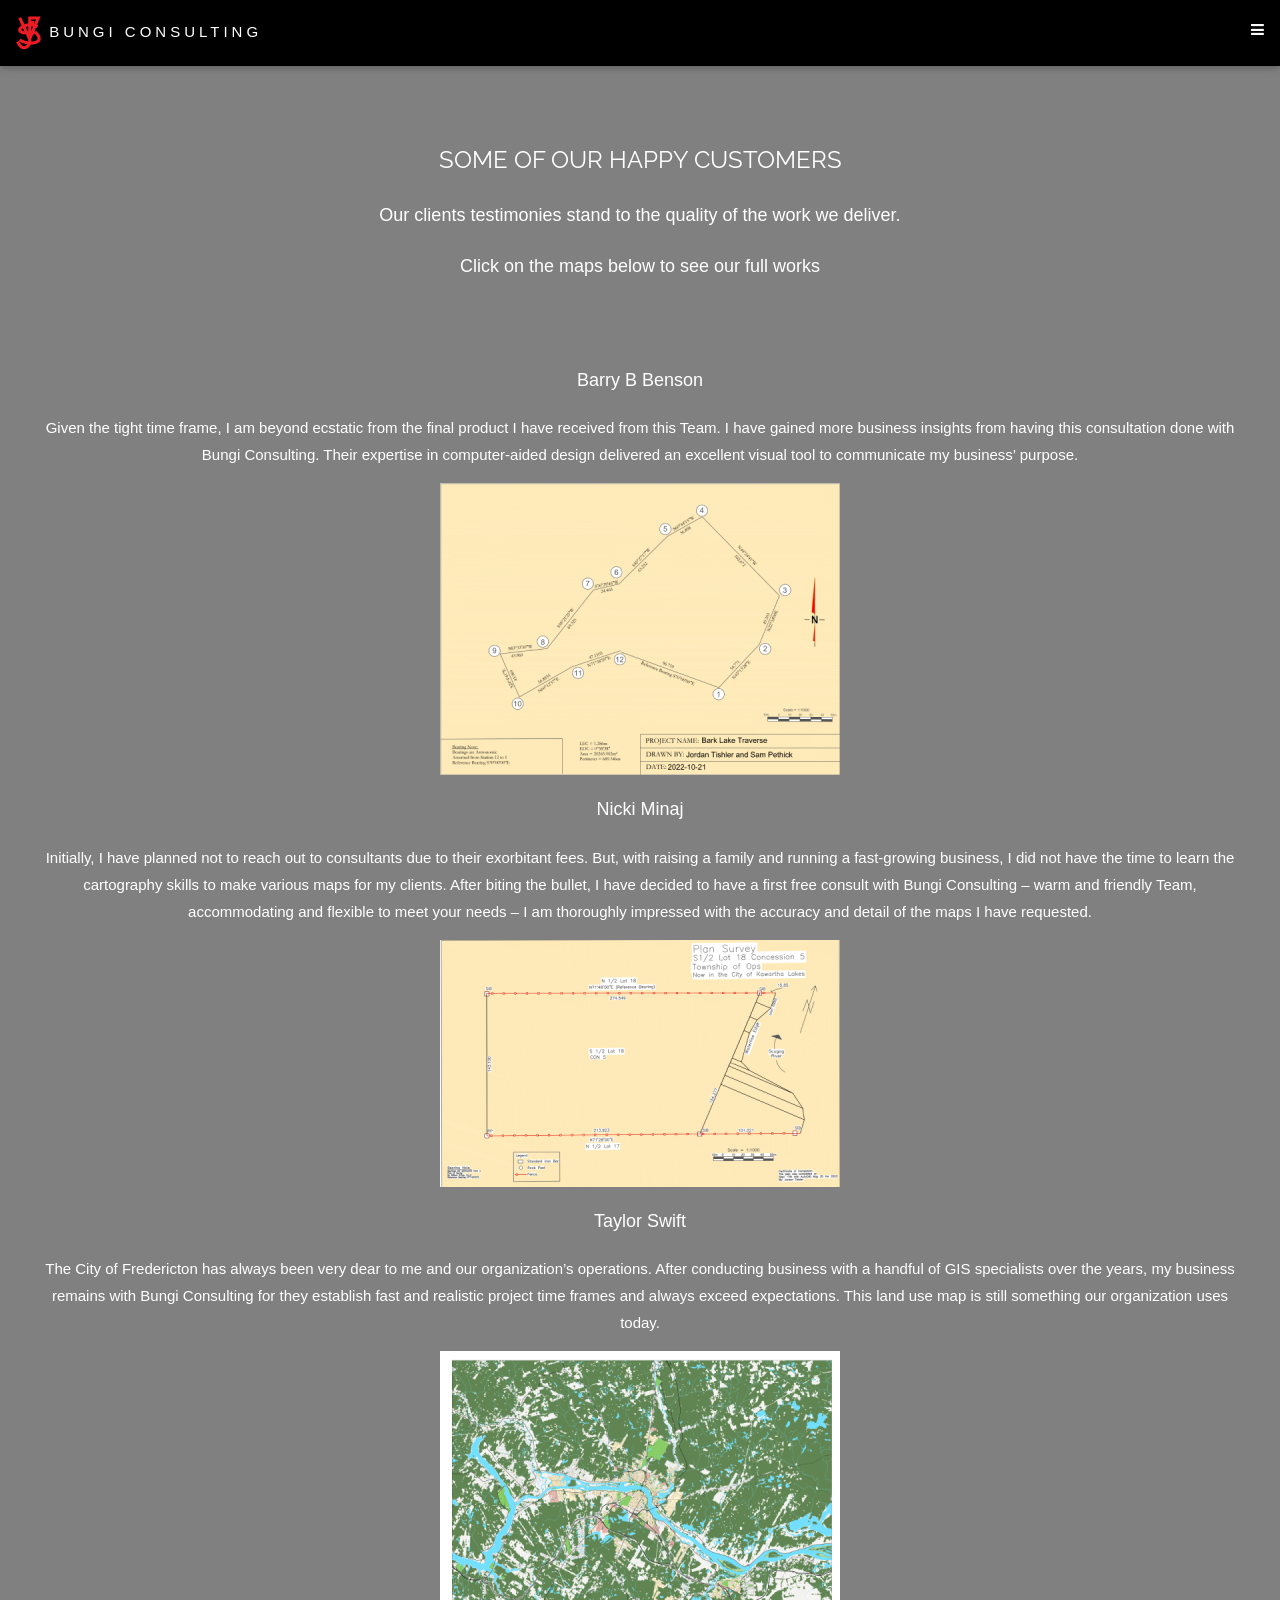
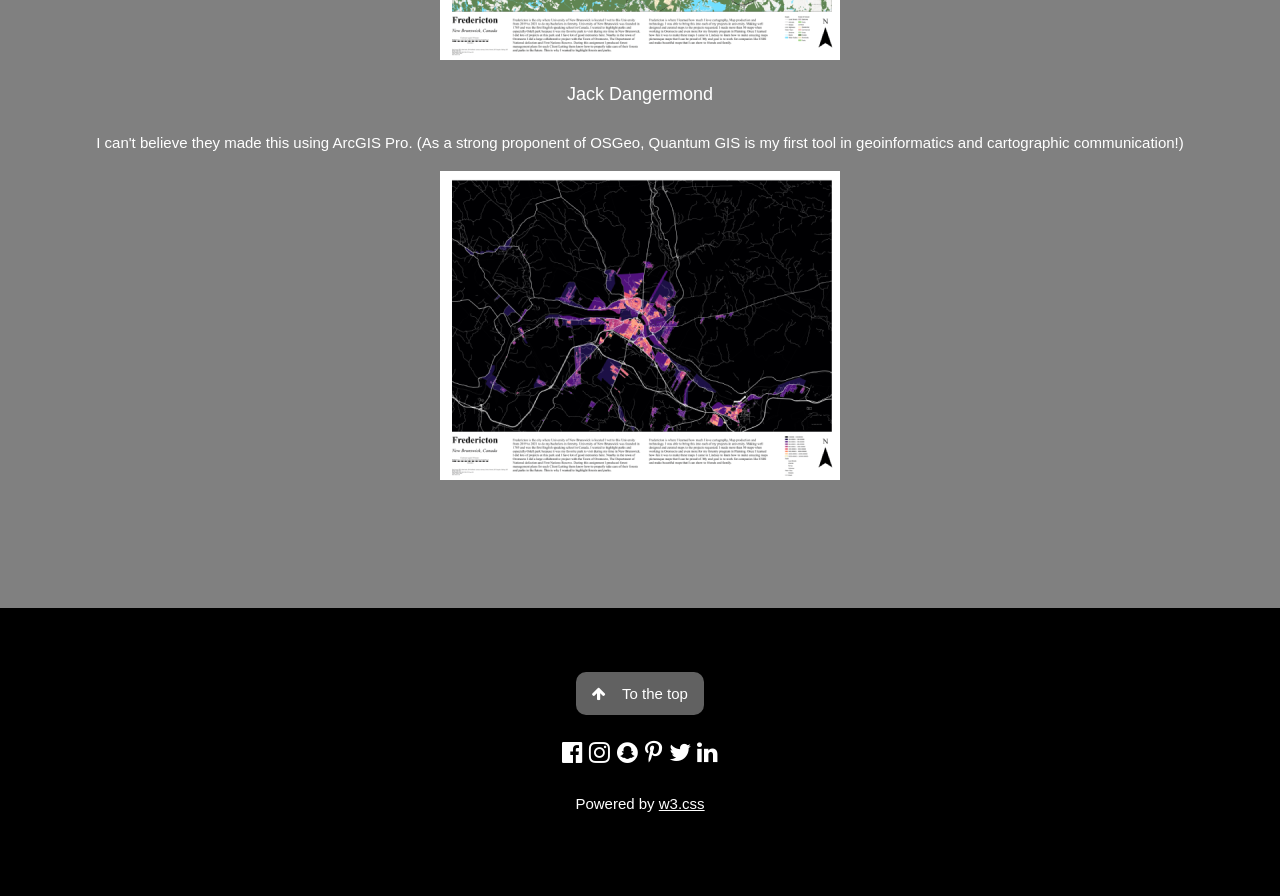
<file: Testimonials.html>
<!DOCTYPE html>
<html lang="en">
<head class=".w3-bar .w3-button">
<title>Bungi Consulting</title>
<meta charset="UTF-8">
<meta name="viewport" content="width=device-width, initial-scale=1">
<link rel="stylesheet" href="CSS/w3.css">
<link rel="stylesheet" href="https://fonts.googleapis.com/css?family=Raleway">
<link rel="stylesheet" href="https://cdnjs.cloudflare.com/ajax/libs/font-awesome/4.7.0/css/font-awesome.min.css">
<script  src="JS/Javascript.js"> </script>
</head>
<body class = "backgroundgrey">
<!--Jordan start-->
<!-- Navbar (sit on top) -->
<div class="w3-top">
  <div class="w3-bar w3-white w3-card" id="myNavbar">
    <a href="index.html" class="w3-bar-item w3-button w3-wide"><img src="Images/logoweb.png" alt="logo"> BUNGI CONSULTING</a>
    <!-- Right-sided navbar links -->
    <div class="w3-right w3-hide-small">
      <a href="index.html" class="w3-bar-item w3-button"><i class="fa fa-home"></i> HOME</a>
      <a href="about.html" class="w3-bar-item w3-button"> <i class="fa fa-book"></i>ABOUT</a>
      <a href="team.html" class="w3-bar-item w3-button"><i class="fa fa-users"></i> TEAM</a>
      <a href="services.html" class="w3-bar-item w3-button"><i class="fa fa-check-square-o"></i> SERVICES</a>
      <a href="partners.html" class="w3-bar-item w3-button"><i class="fa fa-handshake-o"></i> PARTNERS</a>
      <a href="Portfolio.html" class="w3-bar-item w3-button"><i class="fa fa-th"></i> PORTFOLIO</a>
      <a href="Testimonials.html" class="w3-bar-item w3-button"><i class="fa fa-comments"></i> TESTIMONIALS</a>
      <a href="ContactUS.html" class="w3-bar-item w3-button"><i class="fa fa-envelope"></i> CONTACT</a>
    </div>
    <!-- Hide right-floated links on small screens and replace them with a menu icon -->

    <a href="javascript:void(0)" class="w3-bar-item w3-button w3-right w3-hide-large w3-hide-medium" onclick="w3_open()">
      <i class="fa fa-bars"></i>
    </a>
  </div>
</div>

<!-- Sidebar on small screens when clicking the menu icon -->
<nav class="w3-sidebar w3-bar-block w3-black w3-card w3-animate-left w3-hide-medium w3-hide-large displaynone" id="mySidebar">
  <a href="javascript:void(0)" onclick="w3_close()" class="w3-bar-item w3-button w3-large w3-padding-16">Close ×</a>
  <a href="index.html" onclick="w3_close()" class="w3-bar-item w3-button">HOME</a>
  <a href="about.html" onclick="w3_close()" class="w3-bar-item w3-button">ABOUT</a>
  <a href="team.html" onclick="w3_close()" class="w3-bar-item w3-button">TEAM</a>
  <a href="services.html" onclick="w3_close()" class="w3-bar-item w3-button">SERVICES</a>
  <a href="partners.html" onclick="w3_close()" class="w3-bar-item w3-button">PARTNERS</a>
  <a href="Portfolio.html" onclick="w3_close()" class="w3-bar-item w3-button">PORTFOLIO</a>
  <a href="Testimonials.html" onclick="w3_close()" class="w3-bar-item w3-button">TESTIMONIALS</a>
  <a href="ContactUS.html" onclick="w3_close()" class="w3-bar-item w3-button">CONTACT</a>
</nav>
<!-- Jordan End -->
<!-- Jordan start on changeing images and fixing responsiveness for this section bassed on that data-->
<!-- Partners Section -->
<div class="w3-container padding128x16 w3-text-white">
  <h3 class="w3-center">SOME OF OUR HAPPY CUSTOMERS</h3>
  <p class="w3-center w3-large">Our clients testimonies stand to the quality of the work we deliver.</p>
  <p class="w3-center w3-large">Click on the maps below to see our full works</p>
  <div class="w3-row-padding w3-center margin64">
    <div class="w3-quarter borders">
      <p class="w3-large">Barry B Benson</p>
      <p>Given the tight time frame, I am beyond ecstatic from the final product I have received from this Team.  I have gained more business insights from having this consultation done with Bungi Consulting. Their expertise in computer-aided design delivered an excellent visual tool to communicate my business’ purpose.</p>
      <a href= "Images/model1.pdf"><img class = "max1" src="Images/model1.png" alt="Cad Map Assignment3"></a>
    </div>
    <div class="w3-quarter borders">

      <p class="w3-large">Nicki Minaj </p>
      <p>Initially, I have planned not to reach out to consultants due to their exorbitant fees. But, with raising a family and running a fast-growing business, I did not have the time to learn the cartography skills to make various maps for my clients. After biting the bullet, I have decided to have a first free consult with Bungi Consulting – warm and friendly Team, accommodating and flexible to meet your needs – I am thoroughly impressed with the accuracy and detail of the maps I have requested.</p>
      <a href= "Images/Model2.pdf"><img class = "max2" src="Images/model3.png" alt="Cad Map Assignment1"></a>
    </div>
    <div class="w3-quarter borders">
      <p class="w3-large">Taylor Swift</p>
      <p>The City of Fredericton has always been very dear to me and our organization’s operations. After conducting business with a handful of GIS specialists over the years, my business remains with Bungi Consulting for they establish fast and realistic project time frames and always exceed expectations. This land use map is still something our organization uses today.</p>
      <a href= "Images/GVTF350klanduse.pdf"><img class = "max3" src="Images/model9.png" alt="Fredericton Land-Use Map"></a>
    </div>
    <div class="w3-quarter borders">
      <p class="w3-large">Jack Dangermond</p>
      <p>I can't believe they made this using ArcGIS Pro. (As a strong proponent of OSGeo, Quantum GIS is my first tool in geoinformatics and cartographic communication!)</p>
      <a href= "Images/GVTF350kpopden.pdf"><img class = "max3" src="Images/model4.png" alt="Fredericton Population Density Map"></a>
    </div>
  </div>
</div>
<!-- Jordan end on changeing images and fixing responsiveness for this section bassed on that data-->

<!-- Footer -->
<footer class="w3-center w3-black w3-padding-64">
  <a href="#home" class="w3-button w3-light-grey"><i class="fa fa-arrow-up w3-margin-right"></i>To the top</a>
  <div class="w3-xlarge w3-section">
    <i class="fa fa-facebook-official w3-hover-opacity"></i>
    <i class="fa fa-instagram w3-hover-opacity"></i>
    <i class="fa fa-snapchat w3-hover-opacity"></i>
    <i class="fa fa-pinterest-p w3-hover-opacity"></i>
    <i class="fa fa-twitter w3-hover-opacity"></i>
    <i class="fa fa-linkedin w3-hover-opacity"></i>
  </div>
  <p>Powered by <a href="https://www.w3schools.com/w3css/default.asp" title="W3.CSS" target="_blank" class="w3-hover-text-green">w3.css</a></p>
</footer>
 
<script>
// Modal Image Gallery
function onClick(element) {
  document.getElementById("img01").src = element.src;
  document.getElementById("modal01").style.display = "block";
  var captionText = document.getElementById("caption");
  captionText.innerHTML = element.alt;
}


// Toggle between showing and hiding the sidebar when clicking the menu icon
var mySidebar = document.getElementById("mySidebar");

function w3_open() {
  if (mySidebar.style.display === 'block') {
    mySidebar.style.display = 'none';
  } else {
    mySidebar.style.display = 'block';
  }
}

// Close the sidebar with the close button
function w3_close() {
    mySidebar.style.display = "none";
}
</script>

</body>
</html>
</file>
